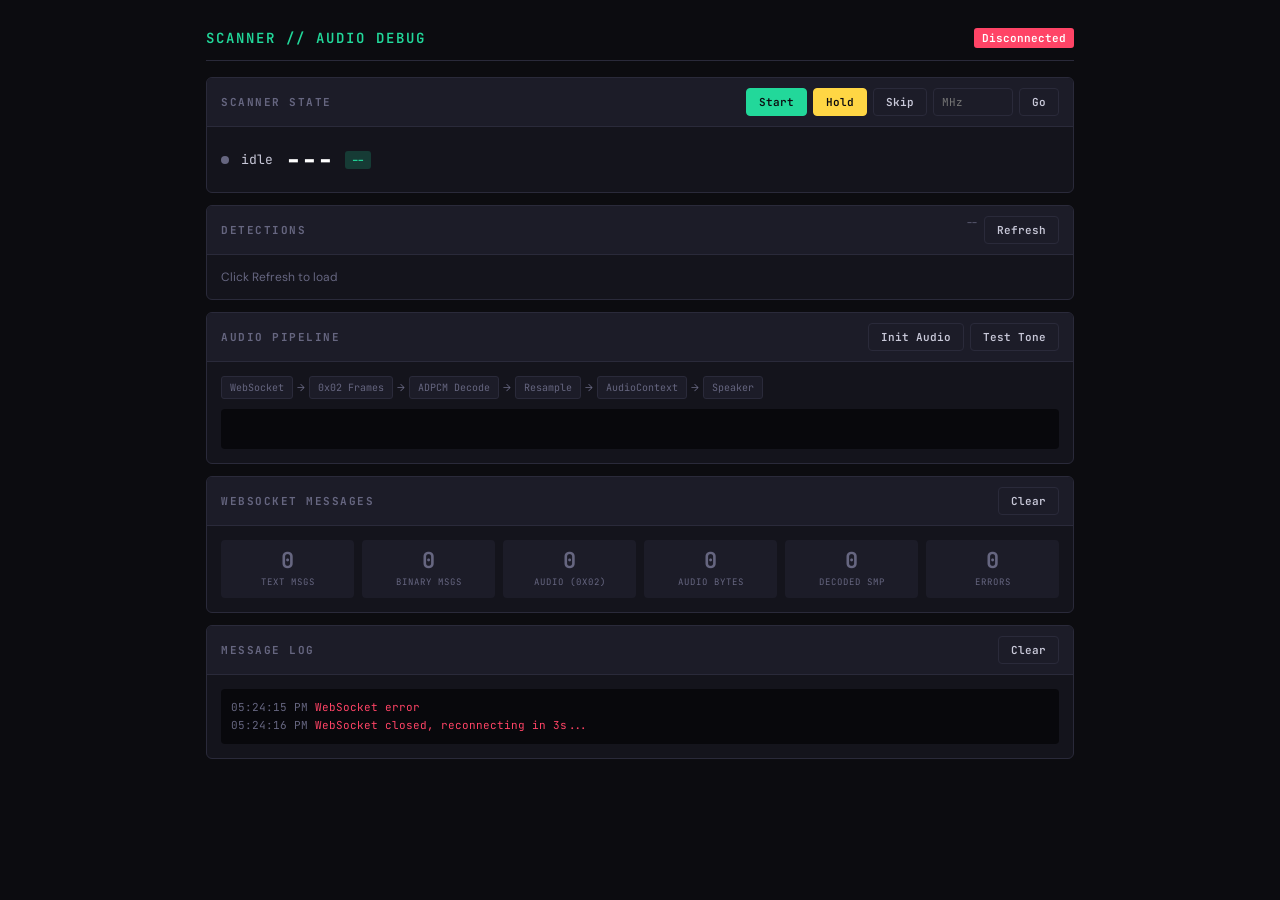
<file: htdocs/scanner-debug.html>
<!DOCTYPE html>
<html lang="en">
<head>
<meta charset="utf-8">
<meta name="viewport" content="width=device-width, initial-scale=1">
<title>Scanner Audio Debug</title>
<style>
@import url('https://fonts.googleapis.com/css2?family=JetBrains+Mono:wght@400;600;700&family=DM+Sans:wght@400;500;700&display=swap');

:root {
  --bg: #0c0c10;
  --surface: #14141c;
  --surface-2: #1c1c28;
  --border: #2a2a3a;
  --text: #c8c8d8;
  --text-dim: #666680;
  --accent: #22d89a;
  --accent-dim: #22d89a33;
  --red: #ff4466;
  --orange: #ff9940;
  --blue: #4488ff;
  --yellow: #ffd644;
  --mono: 'JetBrains Mono', monospace;
  --sans: 'DM Sans', system-ui, sans-serif;
}

* { margin: 0; padding: 0; box-sizing: border-box; }

body {
  font-family: var(--sans);
  background: var(--bg);
  color: var(--text);
  min-height: 100vh;
  overflow-x: hidden;
}

/* --- Layout --- */
.container {
  max-width: 900px;
  margin: 0 auto;
  padding: 16px;
}

header {
  display: flex;
  align-items: center;
  justify-content: space-between;
  padding: 12px 0;
  border-bottom: 1px solid var(--border);
  margin-bottom: 16px;
}

header h1 {
  font-family: var(--mono);
  font-size: 14px;
  font-weight: 600;
  text-transform: uppercase;
  letter-spacing: 2px;
  color: var(--accent);
}

.ws-badge {
  font-family: var(--mono);
  font-size: 11px;
  padding: 3px 8px;
  border-radius: 3px;
  background: var(--red);
  color: white;
  font-weight: 600;
}

.ws-badge.connected { background: var(--accent); color: var(--bg); }
.ws-badge.connecting { background: var(--orange); color: var(--bg); }

/* --- Panels --- */
.panel {
  background: var(--surface);
  border: 1px solid var(--border);
  border-radius: 6px;
  margin-bottom: 12px;
  overflow: hidden;
}

.panel-header {
  display: flex;
  align-items: center;
  justify-content: space-between;
  padding: 10px 14px;
  background: var(--surface-2);
  border-bottom: 1px solid var(--border);
}

.panel-title {
  font-family: var(--mono);
  font-size: 11px;
  font-weight: 700;
  text-transform: uppercase;
  letter-spacing: 1.5px;
  color: var(--text-dim);
}

.panel-body {
  padding: 14px;
}

.panel-actions {
  display: flex;
  gap: 6px;
}

/* --- Buttons --- */
.btn {
  font-family: var(--mono);
  font-size: 11px;
  font-weight: 600;
  padding: 6px 12px;
  border: 1px solid var(--border);
  border-radius: 4px;
  background: var(--surface-2);
  color: var(--text);
  cursor: pointer;
  transition: all 0.15s;
}

.btn:hover { border-color: var(--accent); color: var(--accent); }
.btn:active { transform: scale(0.97); }
.btn.primary { background: var(--accent); color: var(--bg); border-color: var(--accent); }
.btn.primary:hover { opacity: 0.85; }
.btn.danger { border-color: var(--red); color: var(--red); }
.btn.danger:hover { background: var(--red); color: white; }
.btn:disabled { opacity: 0.3; cursor: not-allowed; }

/* --- Stats Grid --- */
.stats-grid {
  display: grid;
  grid-template-columns: repeat(auto-fit, minmax(120px, 1fr));
  gap: 8px;
}

.stat {
  background: var(--surface-2);
  border-radius: 4px;
  padding: 10px 12px;
  text-align: center;
}

.stat-value {
  font-family: var(--mono);
  font-size: 22px;
  font-weight: 700;
  line-height: 1;
  color: var(--accent);
}

.stat-value.zero { color: var(--text-dim); }
.stat-value.error { color: var(--red); }
.stat-value.warn { color: var(--orange); }

.stat-label {
  font-family: var(--mono);
  font-size: 9px;
  text-transform: uppercase;
  letter-spacing: 1px;
  color: var(--text-dim);
  margin-top: 4px;
}

/* --- Message Log --- */
.msg-log {
  font-family: var(--mono);
  font-size: 11px;
  line-height: 1.6;
  max-height: 220px;
  overflow-y: auto;
  background: #08080c;
  border-radius: 4px;
  padding: 10px;
  scrollbar-width: thin;
  scrollbar-color: var(--border) transparent;
}

.msg-log .msg {
  white-space: nowrap;
  overflow: hidden;
  text-overflow: ellipsis;
}

.msg .ts { color: var(--text-dim); }
.msg .tag-text { color: var(--blue); }
.msg .tag-bin { color: var(--orange); }
.msg .tag-audio { color: var(--accent); }
.msg .tag-err { color: var(--red); }
.msg .tag-state { color: var(--yellow); }

/* --- Scanner State --- */
.scanner-state {
  display: flex;
  align-items: center;
  gap: 12px;
  font-family: var(--mono);
  font-size: 13px;
}

.scanner-state .freq {
  font-size: 28px;
  font-weight: 700;
  color: white;
  letter-spacing: -1px;
}

.scanner-state .mode {
  font-size: 11px;
  padding: 2px 6px;
  background: var(--accent-dim);
  color: var(--accent);
  border-radius: 3px;
  font-weight: 600;
}

.scanner-state .status-indicator {
  width: 8px;
  height: 8px;
  border-radius: 50%;
  background: var(--text-dim);
}

.scanner-state .status-indicator.scanning {
  background: var(--accent);
  animation: pulse 1.2s ease infinite;
}

.scanner-state .status-indicator.listening {
  background: var(--yellow);
  animation: pulse 0.6s ease infinite;
}

@keyframes pulse {
  0%, 100% { opacity: 1; }
  50% { opacity: 0.3; }
}

/* --- Audio Pipeline --- */
.pipeline {
  display: flex;
  align-items: center;
  gap: 4px;
  flex-wrap: wrap;
}

.pipe-stage {
  font-family: var(--mono);
  font-size: 10px;
  padding: 4px 8px;
  border-radius: 3px;
  background: var(--surface-2);
  border: 1px solid var(--border);
  color: var(--text-dim);
}

.pipe-stage.active { border-color: var(--accent); color: var(--accent); }
.pipe-stage.error { border-color: var(--red); color: var(--red); }

.pipe-arrow {
  color: var(--text-dim);
  font-size: 10px;
}

/* --- Recordings list --- */
.rec-list {
  max-height: 300px;
  overflow-y: auto;
}

.rec-item {
  display: flex;
  align-items: center;
  gap: 10px;
  padding: 8px 12px;
  border-bottom: 1px solid var(--border);
  transition: background 0.1s;
}

.rec-item:last-child { border-bottom: none; }
.rec-item:hover { background: var(--surface-2); }

.rec-freq {
  font-family: var(--mono);
  font-size: 14px;
  font-weight: 600;
  color: white;
  min-width: 80px;
}

.rec-meta {
  font-family: var(--mono);
  font-size: 10px;
  color: var(--text-dim);
  flex: 1;
}

.rec-play {
  width: 32px;
  height: 32px;
  border-radius: 50%;
  border: 1.5px solid var(--accent);
  background: transparent;
  color: var(--accent);
  font-size: 12px;
  cursor: pointer;
  display: flex;
  align-items: center;
  justify-content: center;
  transition: all 0.15s;
}

.rec-play:hover { background: var(--accent); color: var(--bg); }
.rec-play.playing { background: var(--yellow); border-color: var(--yellow); color: var(--bg); }

/* --- Waveform viz --- */
.waveform-bar {
  height: 40px;
  background: #08080c;
  border-radius: 4px;
  overflow: hidden;
  position: relative;
}

.waveform-bar canvas {
  width: 100%;
  height: 100%;
  display: block;
}

/* --- Responsive --- */
@media (max-width: 600px) {
  .stats-grid { grid-template-columns: repeat(3, 1fr); }
  .scanner-state .freq { font-size: 22px; }
}
</style>
</head>
<body>
<div class="container">
  <header>
    <h1>Scanner // Audio Debug</h1>
    <span class="ws-badge" id="ws-badge">Disconnected</span>
  </header>

  <!-- Scanner State -->
  <div class="panel">
    <div class="panel-header">
      <span class="panel-title">Scanner State</span>
      <div class="panel-actions">
        <button class="btn primary" id="btn-startstop" onclick="toggleScanner()">Start</button>
        <button class="btn" onclick="doCommand('hold')" style="background:var(--yellow);color:var(--bg);border-color:var(--yellow);">Hold</button>
        <button class="btn" onclick="doCommand('skip')">Skip</button>
        <input type="number" id="freq-input" placeholder="MHz" step="0.001" style="width:80px;font-family:var(--mono);font-size:11px;padding:5px 8px;background:var(--surface-2);border:1px solid var(--border);border-radius:4px;color:var(--text);">
        <button class="btn" onclick="holdFreqInput()">Go</button>
      </div>
    </div>
    <div class="panel-body">
      <div class="scanner-state">
        <div class="status-indicator" id="status-dot"></div>
        <span id="scan-status">idle</span>
        <span class="freq" id="scan-freq">---</span>
        <span class="mode" id="scan-mode">--</span>
      </div>
    </div>
  </div>

  <!-- Detections + Recordings -->
  <div class="panel">
    <div class="panel-header">
      <span class="panel-title">Detections</span>
      <div class="panel-actions">
        <span style="font-family:var(--mono);font-size:10px;color:var(--text-dim);" id="det-count">--</span>
        <button class="btn" onclick="loadDetections()">Refresh</button>
      </div>
    </div>
    <div class="panel-body">
      <div class="rec-list" id="det-list"><div style="color:var(--text-dim); font-size:12px;">Click Refresh to load</div></div>
    </div>
  </div>

  <!-- Audio Pipeline -->
  <div class="panel">
    <div class="panel-header">
      <span class="panel-title">Audio Pipeline</span>
      <div class="panel-actions">
        <button class="btn" id="btn-init-audio" onclick="toggleAudio()">Init Audio</button>
        <button class="btn" onclick="playTestTone()">Test Tone</button>
      </div>
    </div>
    <div class="panel-body">
      <div class="pipeline" id="pipeline">
        <span class="pipe-stage" id="pipe-ws">WebSocket</span>
        <span class="pipe-arrow">&rarr;</span>
        <span class="pipe-stage" id="pipe-binary">0x02 Frames</span>
        <span class="pipe-arrow">&rarr;</span>
        <span class="pipe-stage" id="pipe-adpcm">ADPCM Decode</span>
        <span class="pipe-arrow">&rarr;</span>
        <span class="pipe-stage" id="pipe-resample">Resample</span>
        <span class="pipe-arrow">&rarr;</span>
        <span class="pipe-stage" id="pipe-ctx">AudioContext</span>
        <span class="pipe-arrow">&rarr;</span>
        <span class="pipe-stage" id="pipe-out">Speaker</span>
      </div>
      <div style="margin-top: 10px;">
        <div class="waveform-bar"><canvas id="waveform"></canvas></div>
      </div>
    </div>
  </div>

  <!-- Message Stats -->
  <div class="panel">
    <div class="panel-header">
      <span class="panel-title">WebSocket Messages</span>
      <button class="btn" onclick="clearStats()">Clear</button>
    </div>
    <div class="panel-body">
      <div class="stats-grid">
        <div class="stat"><div class="stat-value" id="st-text">0</div><div class="stat-label">Text msgs</div></div>
        <div class="stat"><div class="stat-value" id="st-binary">0</div><div class="stat-label">Binary msgs</div></div>
        <div class="stat"><div class="stat-value" id="st-audio">0</div><div class="stat-label">Audio (0x02)</div></div>
        <div class="stat"><div class="stat-value" id="st-bytes">0</div><div class="stat-label">Audio bytes</div></div>
        <div class="stat"><div class="stat-value" id="st-decoded">0</div><div class="stat-label">Decoded smp</div></div>
        <div class="stat"><div class="stat-value" id="st-errors">0</div><div class="stat-label">Errors</div></div>
      </div>
    </div>
  </div>

  <!-- Message Log -->
  <div class="panel">
    <div class="panel-header">
      <span class="panel-title">Message Log</span>
      <button class="btn" onclick="clearLog()">Clear</button>
    </div>
    <div class="panel-body">
      <div class="msg-log" id="msg-log"></div>
    </div>
  </div>


</div>

<script>
// ============================================================
// State
// ============================================================
var ws = null;
var audioCtx = null;
var workletReady = false;
var workletNode = null;
var gainNode = null;
var analyser = null;
var codec = null;

var stats = { text: 0, binary: 0, audio: 0, bytes: 0, decoded: 0, errors: 0 };

// ============================================================
// WebSocket
// ============================================================
function connect() {
  if (ws && ws.readyState <= 1) return;
  setBadge('connecting');

  var proto = location.protocol === 'https:' ? 'wss:' : 'ws:';
  ws = new WebSocket(proto + '//' + location.host + '/ws/');
  ws.binaryType = 'arraybuffer';

  var handshakeDone = false;

  ws.onopen = function() {
    setBadge('connected');
    log('ws-open', 'tag-text', 'WebSocket connected');
    ws.send('SERVER DE CLIENT client=openwebrx.js type=receiver');
    setPipe('pipe-ws', true);
  };

  ws.onmessage = function(e) {
    if (typeof e.data === 'string') {
      stats.text++;
      if (!handshakeDone && e.data.indexOf('CLIENT DE SERVER') === 0) {
        handshakeDone = true;
        log('handshake', 'tag-text', 'Handshake complete');
        // Send connection properties — CRITICAL for audio
        ws.send(JSON.stringify({
          type: 'connectionproperties',
          params: { output_rate: 12000, hd_output_rate: 48000 }
        }));
        ws.send(JSON.stringify({ type: 'scanner_subscribe' }));
        // Also send dspcontrol to start the DSP chain
        ws.send(JSON.stringify({
          type: 'dspcontrol',
          action: 'start'
        }));
        log('subscribe', 'tag-text', 'Sent: connectionproperties + scanner_subscribe + dspcontrol start');
        return;
      }
      try {
        var msg = JSON.parse(e.data);
        handleJson(msg);
      } catch(err) {
        // Don't log raw handshake/config text — too noisy
      }
    } else {
      stats.binary++;
      var data = new Uint8Array(e.data);
      if (data.length > 0) {
        var msgType = data[0];
        if (msgType === 0x02) {
          stats.audio++;
          stats.bytes += data.length - 1;
          setPipe('pipe-binary', true);
          processAudio(data);
          // Log only first few and milestones
          if (stats.audio <= 3 || stats.audio % 500 === 0) {
            log('audio', 'tag-audio', '0x02 audio: ' + data.length + 'B (total: ' + stats.audio + ')');
          }
        }
        // 0x01 = FFT data — don't log (too noisy)
      }
    }
    updateStats();
  };

  ws.onclose = function() {
    setBadge('disconnected');
    setPipe('pipe-ws', false);
    log('ws-close', 'tag-err', 'WebSocket closed, reconnecting in 3s...');
    setTimeout(connect, 3000);
  };

  ws.onerror = function() {
    log('ws-error', 'tag-err', 'WebSocket error');
    ws.close();
  };
}

function handleJson(msg) {
  if (msg.type === 'scanner_state') {
    var st = msg.status || msg.state || 'unknown';
    document.getElementById('scan-status').textContent = st;
    document.getElementById('scan-freq').textContent =
      msg.current_freq ? (msg.current_freq / 1e6).toFixed(3) : '---';
    document.getElementById('scan-mode').textContent =
      (msg.current_mode || '--').toUpperCase();

    var dot = document.getElementById('status-dot');
    dot.className = 'status-indicator ' + st;

    updateStartStopButton(st);

    if (st === 'listening') {
      log('state', 'tag-state', 'LISTENING on ' + (msg.current_freq / 1e6).toFixed(3) + ' MHz ' + (msg.current_mode || ''));
    }
  } else if (msg.type === 'config') {
    log('config', 'tag-text', 'Config: samp_rate=' + (msg.samp_rate || '?') + ' center=' + (msg.center_freq || '?'));
  } else if (['smeter', 'cpuusage', 'temperature', 'clients', 'mode', 'secondary_mod'].indexOf(msg.type) === -1) {
    // Skip noisy periodic messages, log everything else
    log('json', 'tag-text', msg.type + ': ' + JSON.stringify(msg).substring(0, 100));
  }
}

// ============================================================
// Audio Pipeline
// ============================================================
var audioActive = false;

function toggleAudio() {
  var btn = document.getElementById('btn-init-audio');
  if (audioActive) {
    // Mute: set gain to 0 (more reliable than suspend)
    if (gainNode) gainNode.gain.value = 0;
    audioActive = false;
    btn.textContent = '🔇 Unmute';
    btn.classList.remove('primary');
    log('audio', 'tag-audio', 'Audio muted');
  } else {
    // Unmute / init
    if (audioCtx && gainNode) {
      gainNode.gain.value = 1.0;
      audioActive = true;
      btn.textContent = '🔊 Mute';
      btn.classList.add('primary');
      log('audio', 'tag-audio', 'Audio unmuted');
    } else {
      initAudio();
    }
  }
}

function initAudio() {
  audioActive = true;
  var btn = document.getElementById('btn-init-audio');
  btn.textContent = '🔊 Mute';
  btn.classList.add('primary');
  if (audioCtx) { audioCtx.resume(); return; }

  var AC = window.AudioContext || window.webkitAudioContext;
  audioCtx = new AC({ latencyHint: 'interactive', sampleRate: 48000 });

  gainNode = audioCtx.createGain();
  gainNode.gain.value = 1.0;

  analyser = audioCtx.createAnalyser();
  analyser.fftSize = 256;

  gainNode.connect(analyser);
  analyser.connect(audioCtx.destination);

  codec = new ImaAdpcm();

  setPipe('pipe-ctx', true);
  log('audio-init', 'tag-audio', 'AudioContext created: ' + audioCtx.sampleRate + ' Hz, state=' + audioCtx.state);

  // Try AudioWorklet
  audioCtx.audioWorklet.addModule('/static/scanner/scanner-audio-processor.js').then(function() {
    workletNode = new AudioWorkletNode(audioCtx, 'scanner-audio-processor', {
      processorOptions: { maxBufferSize: 12000 * 3 },
      outputChannelCount: [1]
    });
    workletNode.connect(gainNode);
    workletReady = true;
    setPipe('pipe-out', true);
    log('audio-init', 'tag-audio', 'AudioWorklet ready');
  }).catch(function(err) {
    log('audio-err', 'tag-err', 'AudioWorklet failed: ' + err.message + ' — using ScriptProcessor fallback');
    initFallback();
  });

  drawWaveform();
}

var fallbackBuf = new Float32Array(0);
var fallbackPos = 0;
var scriptNode = null;

function initFallback() {
  scriptNode = audioCtx.createScriptProcessor(1024, 0, 1);
  scriptNode.onaudioprocess = function(e) {
    var out = e.outputBuffer.getChannelData(0);
    var avail = fallbackBuf.length - fallbackPos;
    if (avail >= out.length) {
      out.set(fallbackBuf.subarray(fallbackPos, fallbackPos + out.length));
      fallbackPos += out.length;
    } else {
      out.fill(0);
    }
  };
  scriptNode.connect(gainNode);
  workletReady = true;
  setPipe('pipe-out', true);
}

function processAudio(rawData) {
  if (!audioCtx || !codec) return;
  if (audioCtx.state === 'suspended') audioCtx.resume();

  // Strip message type byte
  var audioBytes = rawData.subarray(1);

  // ADPCM decode
  var decoded = codec.decodeWithSync(audioBytes);
  stats.decoded += decoded.length;
  setPipe('pipe-adpcm', true);

  // Int16 -> Float32
  var floats = new Float32Array(decoded.length);
  for (var i = 0; i < decoded.length; i++) {
    floats[i] = decoded[i] / 32768.0;
  }

  // Resample 12kHz -> audioCtx.sampleRate
  var resampled = resample(floats, 12000, audioCtx.sampleRate);
  setPipe('pipe-resample', true);

  // Send to output
  if (workletNode) {
    workletNode.port.postMessage(resampled);
  } else if (scriptNode) {
    var newBuf = new Float32Array(fallbackBuf.length - fallbackPos + resampled.length);
    newBuf.set(fallbackBuf.subarray(fallbackPos));
    newBuf.set(resampled, fallbackBuf.length - fallbackPos);
    fallbackBuf = newBuf;
    fallbackPos = 0;
  }
}

function resample(input, fromRate, toRate) {
  if (fromRate === toRate) return input;
  var ratio = fromRate / toRate;
  var outLen = Math.floor(input.length / ratio);
  var output = new Float32Array(outLen);
  for (var i = 0; i < outLen; i++) {
    var srcIdx = i * ratio;
    var idx = Math.floor(srcIdx);
    var frac = srcIdx - idx;
    output[i] = (input[idx] || 0) + frac * ((input[idx + 1] || 0) - (input[idx] || 0));
  }
  return output;
}

// ============================================================
// IMA ADPCM Codec (with SYNC word support)
// ============================================================
function ImaAdpcm() {
  this.predictor = 0;
  this.stepIndex = 0;
  this.phase = 0;
  this.synchronized = 0;
  this.syncCounter = 0;
  this.syncBuf = new Uint8Array(4);
  this.syncBufIdx = 0;
}

ImaAdpcm.STEPS = [7,8,9,10,11,12,13,14,16,17,19,21,23,25,28,31,34,37,41,45,50,55,60,66,73,80,88,97,107,118,130,143,157,173,190,209,230,253,279,307,337,371,408,449,494,544,598,658,724,796,876,963,1060,1166,1282,1411,1552,1707,1878,2066,2272,2499,2749,3024,3327,3660,4026,4428,4871,5358,5894,6484,7132,7845,8630,9493,10442,11487,12635,13899,15289,16818,18500,20350,22385,24623,27086,29794,32767];
ImaAdpcm.IDX = [-1,-1,-1,-1,2,4,6,8];

ImaAdpcm.prototype.decodeWithSync = function(data) {
  var out = new Int16Array(data.length * 2);
  var oi = 0;
  for (var i = 0; i < data.length; i++) {
    switch (this.phase) {
      case 0:
        if (data[i] === 'SYNC'.charCodeAt(this.synchronized)) this.synchronized++;
        else this.synchronized = 0;
        if (this.synchronized === 4) { this.syncBufIdx = 0; this.phase = 1; }
        break;
      case 1:
        this.syncBuf[this.syncBufIdx++] = data[i];
        if (this.syncBufIdx === 4) {
          var sv = new Int16Array(this.syncBuf.buffer);
          this.stepIndex = sv[0]; this.predictor = sv[1];
          this.syncCounter = 1000; this.phase = 2;
        }
        break;
      case 2:
        out[oi++] = this._dec(data[i] & 0x0f);
        out[oi++] = this._dec((data[i] >> 4) & 0x0f);
        if (--this.syncCounter === 0) { this.synchronized = 0; this.phase = 0; }
        break;
    }
  }
  return out.subarray(0, oi);
};

ImaAdpcm.prototype._dec = function(n) {
  var s = ImaAdpcm.STEPS[this.stepIndex];
  var d = s >> 3;
  if (n & 1) d += s >> 2;
  if (n & 2) d += s >> 1;
  if (n & 4) d += s;
  if (n & 8) d = -d;
  this.predictor = Math.max(-32768, Math.min(32767, this.predictor + d));
  this.stepIndex = Math.max(0, Math.min(88, this.stepIndex + ImaAdpcm.IDX[n & 7]));
  return this.predictor;
};

// ============================================================
// Waveform Visualization
// ============================================================
function drawWaveform() {
  if (!analyser) return;
  var canvas = document.getElementById('waveform');
  var ctx = canvas.getContext('2d');
  var W = canvas.width = canvas.offsetWidth * 2;
  var H = canvas.height = canvas.offsetHeight * 2;
  var buf = new Uint8Array(analyser.frequencyBinCount);

  function draw() {
    requestAnimationFrame(draw);
    analyser.getByteTimeDomainData(buf);
    ctx.fillStyle = '#08080c';
    ctx.fillRect(0, 0, W, H);
    ctx.strokeStyle = '#22d89a';
    ctx.lineWidth = 1.5;
    ctx.beginPath();
    var sliceW = W / buf.length;
    for (var i = 0; i < buf.length; i++) {
      var y = (buf[i] / 255.0) * H;
      if (i === 0) ctx.moveTo(0, y); else ctx.lineTo(i * sliceW, y);
    }
    ctx.stroke();
  }
  draw();
}

// ============================================================
// Scanner Commands
// ============================================================
var scannerRunning = false;

function toggleScanner() {
  if (scannerRunning) {
    doCommand('stop');
  } else {
    doCommand('start');
  }
}

function updateStartStopButton(state) {
  var btn = document.getElementById('btn-startstop');
  if (!btn) return;
  var running = (state === 'scanning' || state === 'listening' || state === 'holding');
  scannerRunning = running;
  if (running) {
    btn.textContent = 'Stop';
    btn.classList.remove('primary');
    btn.classList.add('danger');
  } else {
    btn.textContent = 'Start';
    btn.classList.remove('danger');
    btn.classList.add('primary');
  }
}

function doCommand(cmd, params) {
  var msg = { type: 'scanner_command', command: cmd };
  if (params) msg.params = params;
  if (ws && ws.readyState === 1) {
    ws.send(JSON.stringify(msg));
    log('cmd', 'tag-text', 'Sent: ' + cmd + (params ? ' ' + JSON.stringify(params) : ''));
  } else {
    log('cmd-err', 'tag-err', 'WS not connected, cannot send: ' + cmd);
  }
}

function holdFreqInput() {
  var mhz = parseFloat(document.getElementById('freq-input').value);
  if (isNaN(mhz) || mhz <= 0) { log('cmd-err', 'tag-err', 'Invalid frequency'); return; }
  doCommand('hold', { frequency: Math.round(mhz * 1e6) });
}

// Enter key in freq input
document.addEventListener('DOMContentLoaded', function() {
  var inp = document.getElementById('freq-input');
  if (inp) inp.addEventListener('keydown', function(e) { if (e.key === 'Enter') holdFreqInput(); });
});

// ============================================================
// Recordings
// ============================================================
var detSortCol = 'count';
var detSortAsc = false;

function loadDetections() {
  fetch('/api/scanner/detections?limit=200').then(function(r) { return r.json(); }).then(function(data) {
    var dets = data.detections || data || [];
    var countEl = document.getElementById('det-count');

    // Aggregate by frequency (rounded to 10 kHz)
    var grouped = {};
    dets.forEach(function(d) {
      var key = Math.round(d.frequency_hz / 10000) * 10000;
      if (!grouped[key]) {
        grouped[key] = {
          frequency_hz: key,
          mode: d.mode,
          count: 0,
          max_snr: 0,
          last_snr: 0,
          last_time: '',
          label: d.bookmark_label || '',
          last_rec_id: null,
        };
      }
      var g = grouped[key];
      g.count++;
      if (d.snr_db > g.max_snr) g.max_snr = d.snr_db;
      if (d.timestamp > g.last_time) {
        g.last_time = d.timestamp;
        g.last_snr = d.snr_db || 0;
        if (d.recording_path && d.id) g.last_rec_id = d.id;
      }
    });

    var rows = Object.values(grouped);
    countEl.textContent = dets.length + ' detections, ' + rows.length + ' frequencies';

    // Sort
    rows.sort(function(a, b) {
      var va = a[detSortCol], vb = b[detSortCol];
      if (typeof va === 'string') return detSortAsc ? va.localeCompare(vb) : vb.localeCompare(va);
      return detSortAsc ? va - vb : vb - va;
    });

    // Render table
    var list = document.getElementById('det-list');
    list.innerHTML = '';
    var table = document.createElement('table');
    table.style.cssText = 'width:100%;font-family:var(--mono);font-size:11px;border-collapse:collapse;';

    // Header
    var thead = document.createElement('thead');
    var hrow = document.createElement('tr');
    var cols = [
      {key: 'frequency_hz', label: 'Freq (MHz)'},
      {key: 'mode', label: 'Mode'},
      {key: 'count', label: 'Count'},
      {key: 'last_snr', label: 'SNR'},
      {key: 'last_time', label: 'Last seen'},
      {key: '_play', label: ''},
    ];
    cols.forEach(function(col) {
      var th = document.createElement('th');
      th.style.cssText = 'text-align:left;padding:6px 8px;color:var(--text-dim);border-bottom:1px solid var(--border);cursor:pointer;user-select:none;font-size:10px;text-transform:uppercase;letter-spacing:1px;';
      th.textContent = col.label + (detSortCol === col.key ? (detSortAsc ? ' ▲' : ' ▼') : '');
      if (col.key !== '_play') {
        th.addEventListener('click', function() {
          if (detSortCol === col.key) detSortAsc = !detSortAsc;
          else { detSortCol = col.key; detSortAsc = false; }
          loadDetections();
        });
      }
      hrow.appendChild(th);
    });
    thead.appendChild(hrow);
    table.appendChild(thead);

    // Body
    var tbody = document.createElement('tbody');
    rows.forEach(function(r) {
      var tr = document.createElement('tr');
      tr.style.cssText = 'border-bottom:1px solid var(--border);';
      tr.onmouseover = function() { tr.style.background = 'var(--surface-2)'; };
      tr.onmouseout = function() { tr.style.background = ''; };

      var tdFreq = document.createElement('td');
      tdFreq.style.cssText = 'padding:6px 8px;color:white;font-weight:600;cursor:pointer;';
      tdFreq.textContent = (r.frequency_hz / 1e6).toFixed(3);
      tdFreq.addEventListener('click', function() { doCommand('hold', {frequency: r.frequency_hz}); });
      tr.appendChild(tdFreq);

      var tdMode = document.createElement('td');
      tdMode.style.cssText = 'padding:6px 8px;color:var(--accent);';
      tdMode.textContent = (r.mode || '').toUpperCase();
      tr.appendChild(tdMode);

      var tdCount = document.createElement('td');
      tdCount.style.cssText = 'padding:6px 8px;';
      tdCount.textContent = r.count;
      tr.appendChild(tdCount);

      var tdSnr = document.createElement('td');
      tdSnr.style.cssText = 'padding:6px 8px;';
      tdSnr.textContent = r.last_snr ? r.last_snr.toFixed(0) + 'dB' : '';
      tr.appendChild(tdSnr);

      var tdTime = document.createElement('td');
      tdTime.style.cssText = 'padding:6px 8px;color:var(--text-dim);';
      tdTime.textContent = (r.last_time || '').substring(11, 19);
      if (r.label) tdTime.textContent += ' [' + r.label + ']';
      tr.appendChild(tdTime);

      var tdPlay = document.createElement('td');
      tdPlay.style.cssText = 'padding:6px 8px;text-align:center;';
      if (r.last_rec_id) {
        var btn = document.createElement('button');
        btn.className = 'rec-play';
        btn.innerHTML = '&#9654;';
        btn.style.cssText = 'width:24px;height:24px;font-size:10px;';
        btn.addEventListener('click', function(e) { e.stopPropagation(); playRecording(r.last_rec_id, btn); });
        tdPlay.appendChild(btn);
      }
      tr.appendChild(tdPlay);

      tbody.appendChild(tr);
    });
    table.appendChild(tbody);
    list.appendChild(table);
  }).catch(function(err) {
    log('det-err', 'tag-err', 'Failed to load: ' + err.message);
  });
}

// Auto-refresh detections every 5 seconds when scanning
setInterval(function() {
  var status = document.getElementById('scan-status');
  if (status && status.textContent !== 'idle') loadDetections();
}, 5000);

function playRecording(id, btn) {
  if (!audioCtx) initAudio();
  if (audioCtx.state === 'suspended') audioCtx.resume();

  btn.classList.add('playing');
  btn.innerHTML = '&#9646;&#9646;';

  fetch('/api/scanner/recordings/' + id).then(function(r) {
    if (!r.ok) throw new Error('HTTP ' + r.status);
    log('rec-play', 'tag-audio', 'Fetched recording #' + id + ' (' + r.headers.get('content-type') + ')');
    return r.arrayBuffer();
  }).then(function(buf) {
    return audioCtx.decodeAudioData(buf);
  }).then(function(audioBuffer) {
    var src = audioCtx.createBufferSource();
    src.buffer = audioBuffer;
    src.connect(gainNode);
    src.start();
    src.onended = function() {
      btn.classList.remove('playing');
      btn.innerHTML = '&#9654;';
    };
    log('rec-play', 'tag-audio', 'Playing: ' + audioBuffer.duration.toFixed(1) + 's @ ' + audioBuffer.sampleRate + 'Hz');
  }).catch(function(err) {
    btn.classList.remove('playing');
    btn.innerHTML = '&#9654;';
    log('rec-err', 'tag-err', 'Playback failed: ' + err.message);
    stats.errors++;
    updateStats();
  });
}

function playTestTone() {
  if (!audioCtx) initAudio();
  if (audioCtx.state === 'suspended') audioCtx.resume();
  var osc = audioCtx.createOscillator();
  var g = audioCtx.createGain();
  osc.frequency.value = 440;
  g.gain.value = 0.3;
  osc.connect(g);
  g.connect(gainNode);
  osc.start();
  osc.stop(audioCtx.currentTime + 1);
  log('test', 'tag-audio', 'Playing 440Hz test tone for 1s');
}

// ============================================================
// UI Helpers
// ============================================================
function setBadge(state) {
  var el = document.getElementById('ws-badge');
  el.className = 'ws-badge ' + state;
  el.textContent = state.charAt(0).toUpperCase() + state.slice(1);
}

function setPipe(id, active) {
  var el = document.getElementById(id);
  if (el) el.className = 'pipe-stage' + (active ? ' active' : '');
}

function log(id, cls, text) {
  var el = document.getElementById('msg-log');
  var ts = new Date().toLocaleTimeString([], {hour:'2-digit',minute:'2-digit',second:'2-digit'});
  var div = document.createElement('div');
  div.className = 'msg';
  div.innerHTML = '<span class="ts">' + ts + '</span> <span class="' + cls + '">' + text + '</span>';
  el.appendChild(div);
  // Keep last 200
  while (el.children.length > 200) el.removeChild(el.firstChild);
  el.scrollTop = el.scrollHeight;
}

function updateStats() {
  var fields = ['text','binary','audio','bytes','decoded','errors'];
  var ids = ['st-text','st-binary','st-audio','st-bytes','st-decoded','st-errors'];
  for (var i = 0; i < fields.length; i++) {
    var el = document.getElementById(ids[i]);
    var v = stats[fields[i]];
    el.textContent = v > 9999 ? (v/1000).toFixed(1) + 'k' : v;
    el.className = 'stat-value' + (v === 0 ? ' zero' : '') + (fields[i] === 'errors' && v > 0 ? ' error' : '');
  }
}

function clearStats() {
  stats = { text: 0, binary: 0, audio: 0, bytes: 0, decoded: 0, errors: 0 };
  updateStats();
}

function clearLog() {
  document.getElementById('msg-log').innerHTML = '';
}

// ============================================================
// Boot
// ============================================================
connect();
updateStats();
</script>
</body>
</html>
</file>
